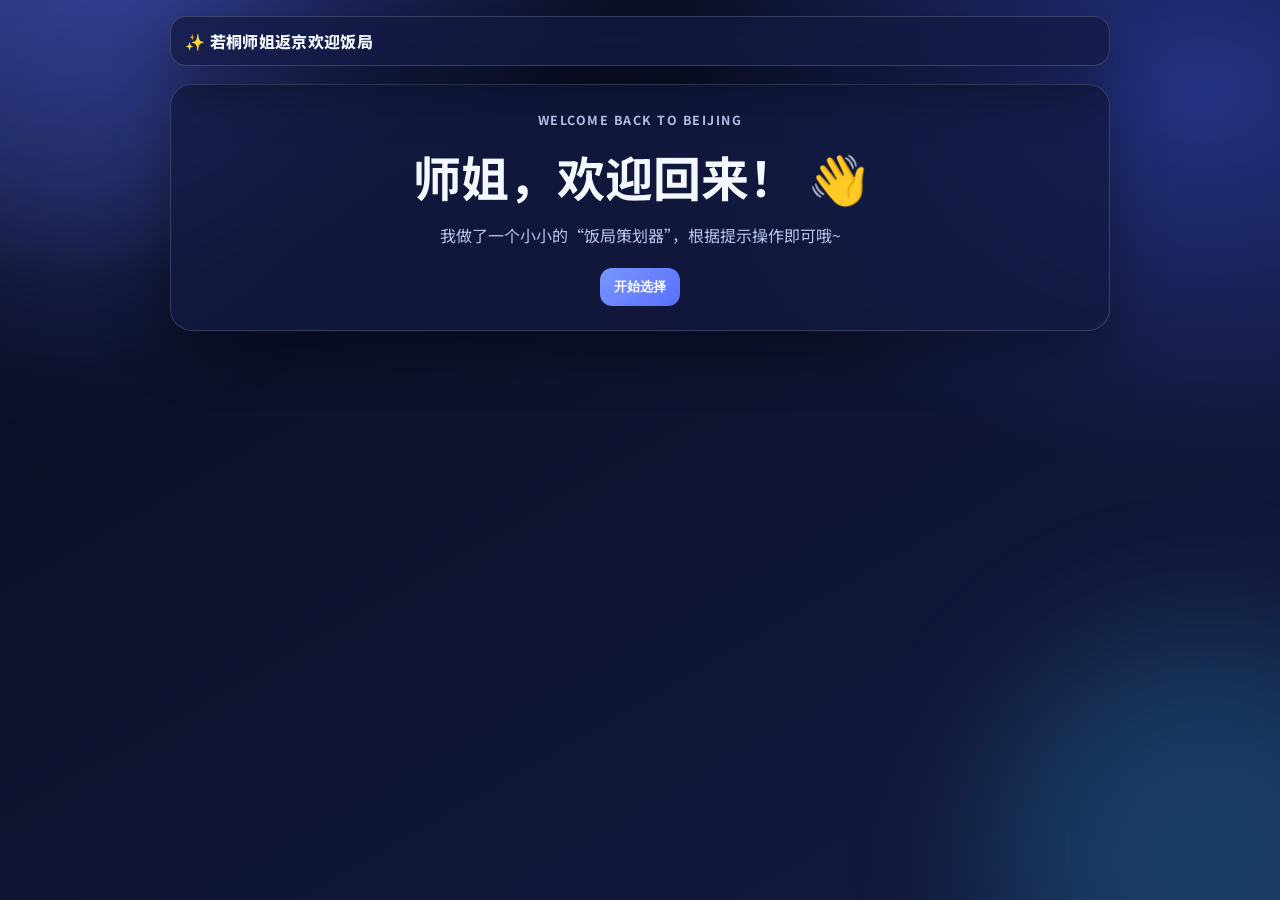
<file: index.html>
<!doctype html>
<html lang="zh-CN">
<head>
  <meta charset="UTF-8" />
  <meta name="viewport" content="width=device-width, initial-scale=1.0" />
  <title>师姐返京 · 欢迎饭局小站</title>
  <link rel="preconnect" href="https://fonts.googleapis.com" />
  <link rel="preconnect" href="https://fonts.gstatic.com" crossorigin />
  <link href="https://fonts.googleapis.com/css2?family=Noto+Sans+SC:wght@400;500;700;800;900&display=swap" rel="stylesheet" />
  <link rel="stylesheet" href="./style.css" />
</head>
<body>
  <div class="aurora a1"></div>
  <div class="aurora a2"></div>

  <header class="topbar glass">
    <div class="brand">✨ 若桐师姐返京欢迎饭局</div>

  </header>

  <main class="container">
    <section id="welcome" class="welcome glass">
      <p class="eyebrow">WELCOME BACK TO BEIJING</p>
      <h1>师姐，欢迎回来！ 👋</h1>
      <p>
        我做了一个小小的“饭局策划器”，根据提示操作即可哦~
      </p>
      <button id="startBtn" class="btn btn-primary" type="button">开始选择</button>
    </section>

    <section id="flowSection" class="flow glass hidden" aria-live="polite">
      <div class="flow-head">
        <p id="progressText">第 1 / 7 步</p>
        <div class="progress-track"><span id="progressBar"></span></div>
      </div>

      <form id="flowForm" novalidate>
        <div id="questionStage" class="question-stage"></div>

        <p id="tipText" class="tip"></p>

        <div class="nav-actions">
          <button id="prevBtn" type="button" class="btn btn-ghost" disabled>上一步</button>
          <button id="nextBtn" type="button" class="btn btn-primary">下一步</button>
          <button id="submitBtn" type="submit" class="btn btn-primary hidden">生成饭局卡片</button>
        </div>
      </form>
    </section>

    <section id="resultSection" class="result glass hidden">
      <h2>🎉 师姐专属饭局卡片</h2>
      <p class="sub">确认后我就按这个方案尽快订店并和你确认。</p>
      <pre id="resultText"></pre>
      <div class="result-actions">
        <button id="confirmBtn" type="button" class="btn btn-soft">确认</button>
        <button id="restartBtn" type="button" class="btn btn-ghost">重新选择</button>
      </div>


    </section>
  </main>

  <script src="https://static.cloudbase.net/cloudbase-js-sdk/latest/cloudbase.full.js" onerror="void 0"></script>
  <script src="./script.js"></script>
</body>
</html>
</file>
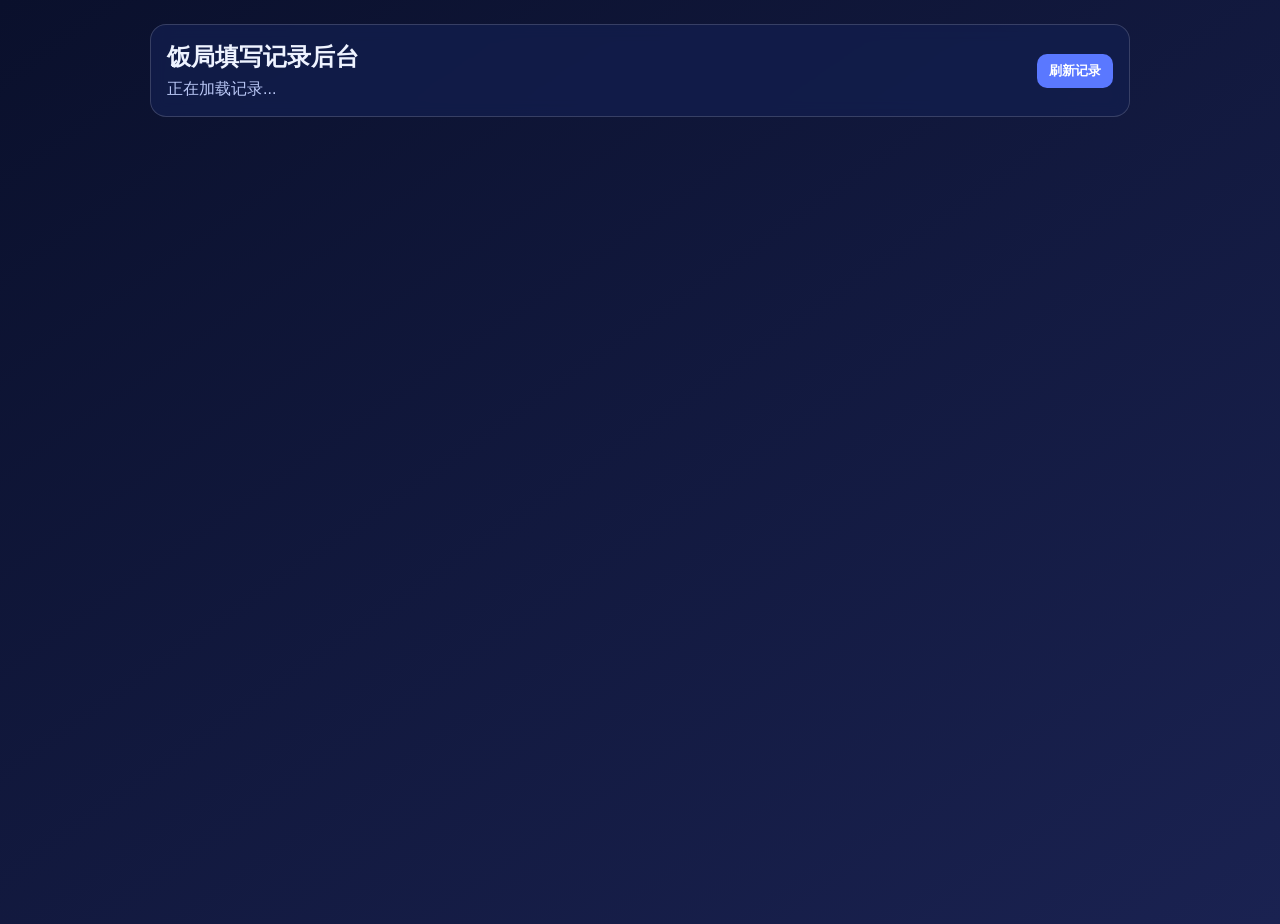
<file: admin.html>
<!doctype html>
<html lang="zh-CN">
<head>
  <meta charset="UTF-8" />
  <meta name="viewport" content="width=device-width, initial-scale=1.0" />
  <title>饭局记录后台</title>
  <style>
    body {
      margin: 0;
      font-family: "Noto Sans SC", "Microsoft YaHei", sans-serif;
      background: linear-gradient(145deg, #0a102c, #1a2251);
      color: #eef3ff;
      min-height: 100vh;
    }
    .wrap {
      width: min(980px, calc(100% - 24px));
      margin: 24px auto;
    }
    .card {
      background: rgba(19, 30, 78, 0.78);
      border: 1px solid rgba(255, 255, 255, 0.16);
      border-radius: 16px;
      padding: 16px;
      margin-bottom: 12px;
      backdrop-filter: blur(8px);
    }
    .head {
      display: flex;
      gap: 10px;
      align-items: center;
      justify-content: space-between;
      flex-wrap: wrap;
    }
    button {
      border: none;
      border-radius: 10px;
      padding: 8px 12px;
      color: #fff;
      background: #5a78ff;
      font-weight: 700;
      cursor: pointer;
    }
    .muted { color: #b9c7f5; }
    pre {
      margin: 8px 0 0;
      white-space: pre-wrap;
      background: rgba(8, 24, 56, 0.72);
      border: 1px solid rgba(255, 255, 255, 0.12);
      border-radius: 10px;
      padding: 10px;
      line-height: 1.6;
    }
  </style>
</head>
<body>
  <main class="wrap">
    <section class="card head">
      <div>
        <h2 style="margin:0 0 6px">饭局填写记录后台</h2>
        <p class="muted" id="status" style="margin:0">正在连接 CloudBase...</p>
      </div>
      <button id="refreshBtn" type="button">刷新记录</button>
    </section>

    <div id="list"></div>
  </main>

  <script>
    const CLOUD_ENV_ID = "torenwang-d2gbekikab13dfdaa";
    const SDK_URLS = [
      "https://static.cloudbase.net/cloudbase-js-sdk/latest/cloudbase.full.js",
      "https://static.cloudbase.net/cloudbase-js-sdk/latest/cloudbase.js"
    ];

    const statusEl = document.getElementById("status");
    const listEl = document.getElementById("list");
    const refreshBtn = document.getElementById("refreshBtn");

    let app = null;

    function esc(text) {
      return String(text)
        .replaceAll("&", "&amp;")
        .replaceAll("<", "&lt;")
        .replaceAll(">", "&gt;");
    }

    function render(records) {
      if (!Array.isArray(records) || records.length === 0) {
        listEl.innerHTML = '<section class="card"><p class="muted" style="margin:0">目前还没有确认提交记录。</p></section>';
        return;
      }

      listEl.innerHTML = records.map((item) => {
        const lines = [
          `- 回京日期：${item.returnDate || ""}`,
          `- 到站时间段：${item.arrivalSlot || ""}`,
          `- 更想吃：${item.mealType || ""}`,
          `- 菜系偏好：${Array.isArray(item.cuisines) ? item.cuisines.join("、") : ""}${item.otherCuisine ? `（其它：${item.otherCuisine}）` : ""}`,
          `- 接站安排：${item.pickup || ""}`,
          `- 区域范围：${item.area || "未指定"}`,
          `- 忌口信息：${item.diet || "无"}`,
          `- 其他备注：${item.remark || "无"}`
        ].join("\n");

        return `
          <section class="card">
            <strong>${esc(item.createdAtText || "未记录时间")}</strong>
            <pre>${esc(lines)}</pre>
          </section>
        `;
      }).join("");
    }

    function loadScript(src) {
      return new Promise((resolve, reject) => {
        const s = document.createElement("script");
        s.src = src;
        s.async = true;
        s.onload = () => resolve();
        s.onerror = () => reject(new Error(`加载失败: ${src}`));
        document.head.appendChild(s);
      });
    }

    async function ensureCloudbaseSdk() {
      if (window.cloudbase) {
        return;
      }
      let lastError = null;
      for (const url of SDK_URLS) {
        try {
          await loadScript(url);
          if (window.cloudbase) {
            return;
          }
        } catch (err) {
          lastError = err;
        }
      }
      throw lastError || new Error("CloudBase SDK 加载失败");
    }

    async function initCloud() {
      await ensureCloudbaseSdk();
      app = window.cloudbase.init({ env: CLOUD_ENV_ID });
      const auth = app.auth({ persistence: "local" });
      if (typeof auth.signInAnonymously === "function") {
        await auth.signInAnonymously();
      } else {
        await auth.anonymousAuthProvider().signIn();
      }
    }

    async function fetchRecords() {
      statusEl.textContent = "正在加载记录...";
      try {
        if (!app) {
          await initCloud();
        }

        const res = await app.callFunction({
          name: "listMealRecords",
          data: { limit: 100 }
        });

        const result = res?.result || res || {};
        if (result.success === false) {
          throw new Error(result.message || "获取失败");
        }

        const records = Array.isArray(result.records) ? result.records : [];
        render(records);
        statusEl.textContent = `已加载 ${records.length} 条记录`;
      } catch (error) {
        statusEl.textContent = `加载失败：${getErrorMessage(error)}`;
        listEl.innerHTML = "";
      }
    }


    refreshBtn.addEventListener("click", fetchRecords);
    fetchRecords();
  </script>
</body>
</html>
</file>
<file: style.css>
:root {
  --bg1: #090d22;
  --bg2: #131a3f;
  --glass: rgba(18, 26, 65, 0.75);
  --border: rgba(255, 255, 255, 0.16);
  --text: #f4f7ff;
  --muted: #b8c4ef;
  --brand: #7896ff;
  --brand2: #5ed3ff;
  --ok: #62e2aa;
  --warn: #ffd788;
  --shadow: 0 20px 54px rgba(0, 0, 0, 0.35);
}

* {
  box-sizing: border-box;
}

html,
body {
  margin: 0;
  min-height: 100%;
}

body {
  font-family: "Noto Sans SC", "Microsoft YaHei", sans-serif;
  color: var(--text);
  background:
    radial-gradient(900px 600px at 8% -8%, #2d3988 0%, transparent 58%),
    radial-gradient(900px 650px at 94% 10%, #243283 0%, transparent 58%),
    linear-gradient(150deg, var(--bg1), var(--bg2));
  overflow-x: hidden;
}

.aurora {
  position: fixed;
  width: 34vmax;
  height: 34vmax;
  border-radius: 50%;
  filter: blur(75px);
  opacity: 0.2;
  z-index: 0;
  pointer-events: none;
}

.a1 {
  background: #6077ff;
  top: -10vmax;
  left: -12vmax;
}

.a2 {
  background: #3ac8ff;
  right: -11vmax;
  bottom: -13vmax;
}

.glass {
  background: var(--glass);
  border: 1px solid var(--border);
  box-shadow: var(--shadow);
  backdrop-filter: blur(10px);
}

.topbar {
  width: min(940px, calc(100% - 24px));
  margin: 16px auto 0;
  border-radius: 16px;
  padding: 12px 14px;
  display: flex;
  justify-content: space-between;
  align-items: center;
  gap: 10px;
  position: sticky;
  top: 10px;
  z-index: 10;
}

.brand {
  font-weight: 800;
  letter-spacing: 0.02em;
}

.top-actions {
  display: inline-flex;
  align-items: center;
  gap: 8px;
}

.top-actions input[type="range"] {
  width: 100px;
}

.container {
  width: min(940px, calc(100% - 24px));
  margin: 18px auto 68px;
  position: relative;
  z-index: 1;
}

.welcome,
.flow,
.result {
  border-radius: 22px;
  padding: 24px;
}

.welcome {
  text-align: center;
}

.eyebrow {
  margin: 0;
  font-size: 0.78rem;
  color: #9ab2ff;
  letter-spacing: 0.12em;
  font-weight: 700;
}

.welcome h1 {
  margin: 10px 0 10px;
  font-size: clamp(2rem, 4vw, 3rem);
}

.welcome p {
  margin: 0 auto;
  max-width: 680px;
  color: var(--muted);
  line-height: 1.8;
}

.welcome .btn {
  margin-top: 18px;
}

.flow {
  margin-top: 14px;
}

.flow-head {
  display: grid;
  gap: 10px;
}

#progressText {
  margin: 0;
  color: #dbe4ff;
  font-weight: 700;
}

.progress-track {
  height: 9px;
  border-radius: 999px;
  background: rgba(255, 255, 255, 0.12);
  overflow: hidden;
}

#progressBar {
  display: block;
  height: 100%;
  width: 12.5%;
  background: linear-gradient(90deg, var(--brand), var(--brand2));
  transition: width 0.25s ease;
}

.question-stage {
  margin-top: 18px;
  min-height: 280px;
  animation: fadeIn 0.26s ease;
}

.question-title {
  margin: 0;
  font-size: clamp(1.2rem, 2.3vw, 1.6rem);
}

.question-desc {
  margin: 8px 0 14px;
  color: var(--muted);
}

.options-grid {
  display: grid;
  gap: 10px;
}

.options-grid.two {
  grid-template-columns: repeat(2, minmax(0, 1fr));
}

.options-grid.three {
  grid-template-columns: repeat(3, minmax(0, 1fr));
}

.option-card {
  position: relative;
}

.option-card input {
  position: absolute;
  opacity: 0;
  pointer-events: none;
}

.option-card span {
  display: block;
  border-radius: 13px;
  border: 1px solid rgba(255, 255, 255, 0.18);
  background: rgba(20, 31, 74, 0.84);
  padding: 12px;
  text-align: center;
  cursor: pointer;
  transition: transform 0.18s ease, background 0.18s ease, border-color 0.18s ease;
}

.option-card input:checked + span {
  border-color: rgba(121, 151, 255, 0.85);
  background: rgba(81, 110, 224, 0.37);
  transform: translateY(-1px);
}

.option-card .tag {
  margin-left: 4px;
  font-size: 0.75rem;
  color: #ffd788;
  font-weight: 700;
}

.other-cuisine-input {
  margin-top: 12px;
}


input,
select,
textarea {
  width: 100%;
  border-radius: 12px;
  border: 1px solid rgba(255, 255, 255, 0.2);
  background: rgba(20, 31, 74, 0.88);
  color: var(--text);
  padding: 10px 12px;
  outline: none;
  font-size: 0.95rem;
}

textarea {
  min-height: 100px;
  resize: vertical;
}

input:focus,
select:focus,
textarea:focus {
  border-color: var(--brand);
  box-shadow: 0 0 0 3px rgba(120, 150, 255, 0.25);
}

.time-wheel {
  height: 200px;
  font-variant-numeric: tabular-nums;
}

.tip {
  min-height: 24px;
  margin: 8px 0 0;
  color: var(--warn);
  font-weight: 700;
}

.nav-actions,
.result-actions {
  margin-top: 12px;
  display: flex;
  gap: 10px;
  flex-wrap: wrap;
}

.result {
  margin-top: 14px;
  border-color: rgba(98, 226, 170, 0.42);
}

.result h2 {
  margin: 0;
}

.sub {
  color: var(--muted);
  margin: 6px 0 12px;
}

.result pre {
  margin: 0;
  border-radius: 12px;
  border: 1px solid rgba(98, 226, 170, 0.45);
  background: rgba(9, 43, 35, 0.45);
  color: #e8fff2;
  padding: 12px;
  white-space: pre-wrap;
  line-height: 1.66;
}

.record-panel {
  margin-top: 14px;
  border: 1px solid rgba(255, 255, 255, 0.16);
  border-radius: 12px;
  padding: 10px;
  background: rgba(15, 24, 62, 0.65);
}

.record-panel h3 {
  margin: 0 0 8px;
  font-size: 0.95rem;
  color: #d6e0ff;
}

.record-panel ul {
  list-style: none;
  margin: 0;
  padding: 0;
  display: grid;
  gap: 8px;
  max-height: 260px;
  overflow: auto;
}

.record-panel li {
  border: 1px solid rgba(255, 255, 255, 0.14);
  border-radius: 10px;
  padding: 8px;
  background: rgba(11, 20, 53, 0.72);
}

.record-time {
  margin: 0 0 6px;
  color: #b9c7f5;
  font-size: 0.8rem;
}

.record-panel pre {
  margin: 0;
  background: rgba(7, 33, 27, 0.4);
  border-radius: 8px;
  border: 1px solid rgba(97, 214, 166, 0.32);
  padding: 8px;
  white-space: pre-wrap;
  font-size: 0.86rem;
  line-height: 1.5;
}


.btn {
  border: none;
  border-radius: 12px;
  padding: 10px 14px;
  font-weight: 800;
  cursor: pointer;
  color: #fff;
  transition: transform 0.18s ease;
}

.btn:hover {
  transform: translateY(-1px);
}

.btn-primary {
  background: linear-gradient(135deg, var(--brand), #5970ff);
}

.btn-ghost {
  background: rgba(255, 255, 255, 0.08);
  border: 1px solid rgba(255, 255, 255, 0.18);
  color: #d5e1ff;
}

.btn-soft {
  color: #d8ebff;
  background: rgba(70, 93, 192, 0.6);
  border: 1px solid rgba(125, 156, 255, 0.44);
}

.hidden {
  display: none;
}

@keyframes fadeIn {
  from {
    opacity: 0;
    transform: translateY(6px);
  }
  to {
    opacity: 1;
    transform: translateY(0);
  }
}

@media (max-width: 760px) {
  .options-grid.two,
  .options-grid.three {
    grid-template-columns: 1fr;
  }

  .topbar {
    flex-wrap: wrap;
  }

  .welcome,
  .flow,
  .result {
    padding: 18px;
  }
}
</file>
